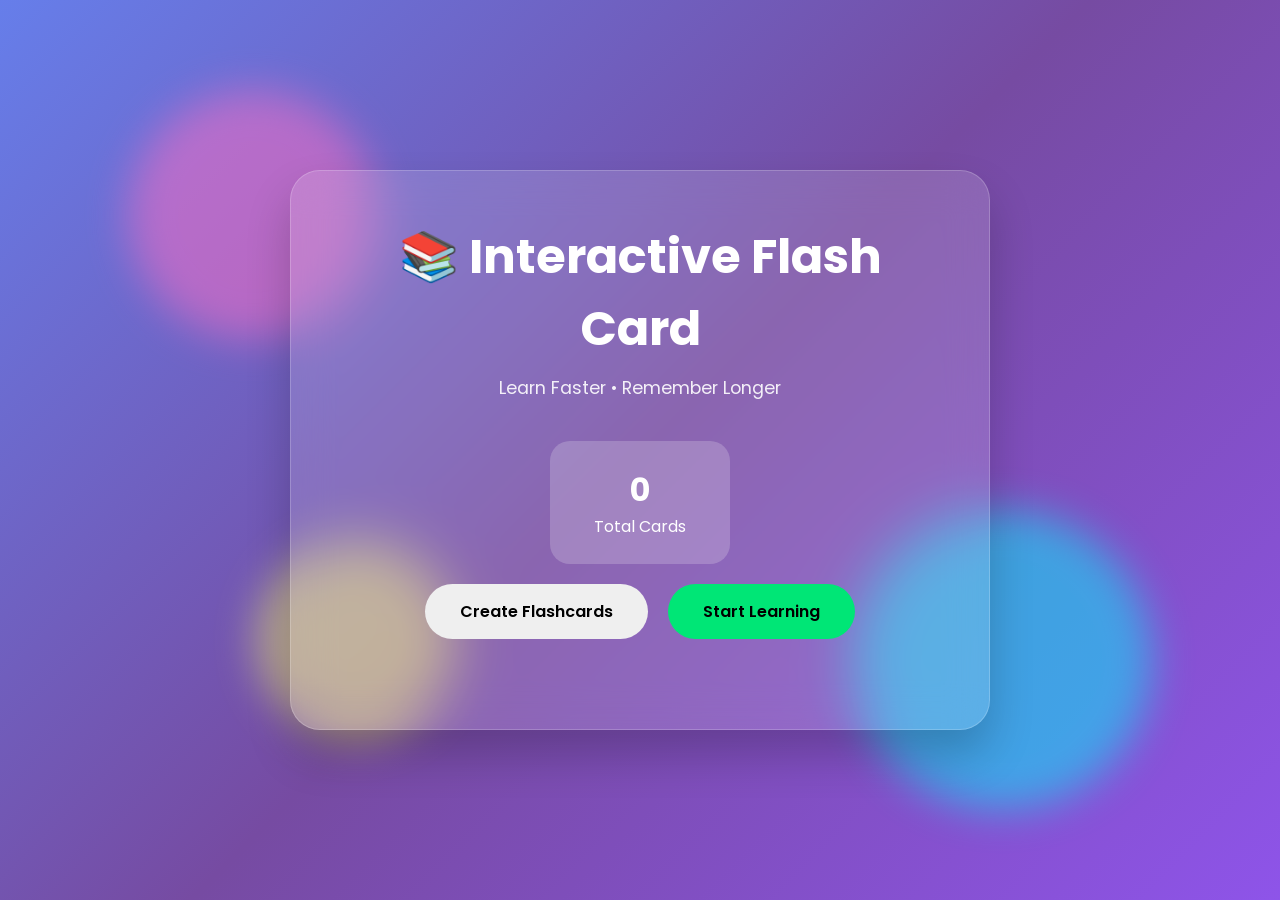
<file: index.html>
<!DOCTYPE html>
<html lang="en">
<head>
<meta charset="UTF-8">
<meta name="viewport" content="width=device-width, initial-scale=1.0">

<title>FlashCard Pro</title>

<link rel="stylesheet" href="style.css">

<link href="https://fonts.googleapis.com/css2?family=Poppins:wght@300;400;500;600;700&display=swap" rel="stylesheet">
</head>

<body>

<div class="blob blob1"></div>
<div class="blob blob2"></div>
<div class="blob blob3"></div>

<div class="container">

    <div class="glass-card">

        <h1>📚 Interactive Flash Card </h1>

        <p class="subtitle">
            Learn Faster • Remember Longer
        </p>

        <div class="stats">

            <div class="stat-box">
                <h2 id="totalCards">0</h2>
                <p>Total Cards</p>
            </div>

            

        <div class="buttons">

            <a href="create.html">
                <button>Create Flashcards</button>
            </a>

            <a href="study.html">
                <button class="study-btn">
                    Start Learning
                </button>
            </a>

        </div>

    </div>

</div>

<script src="app.js"></script>

</body>
</html>
</file>
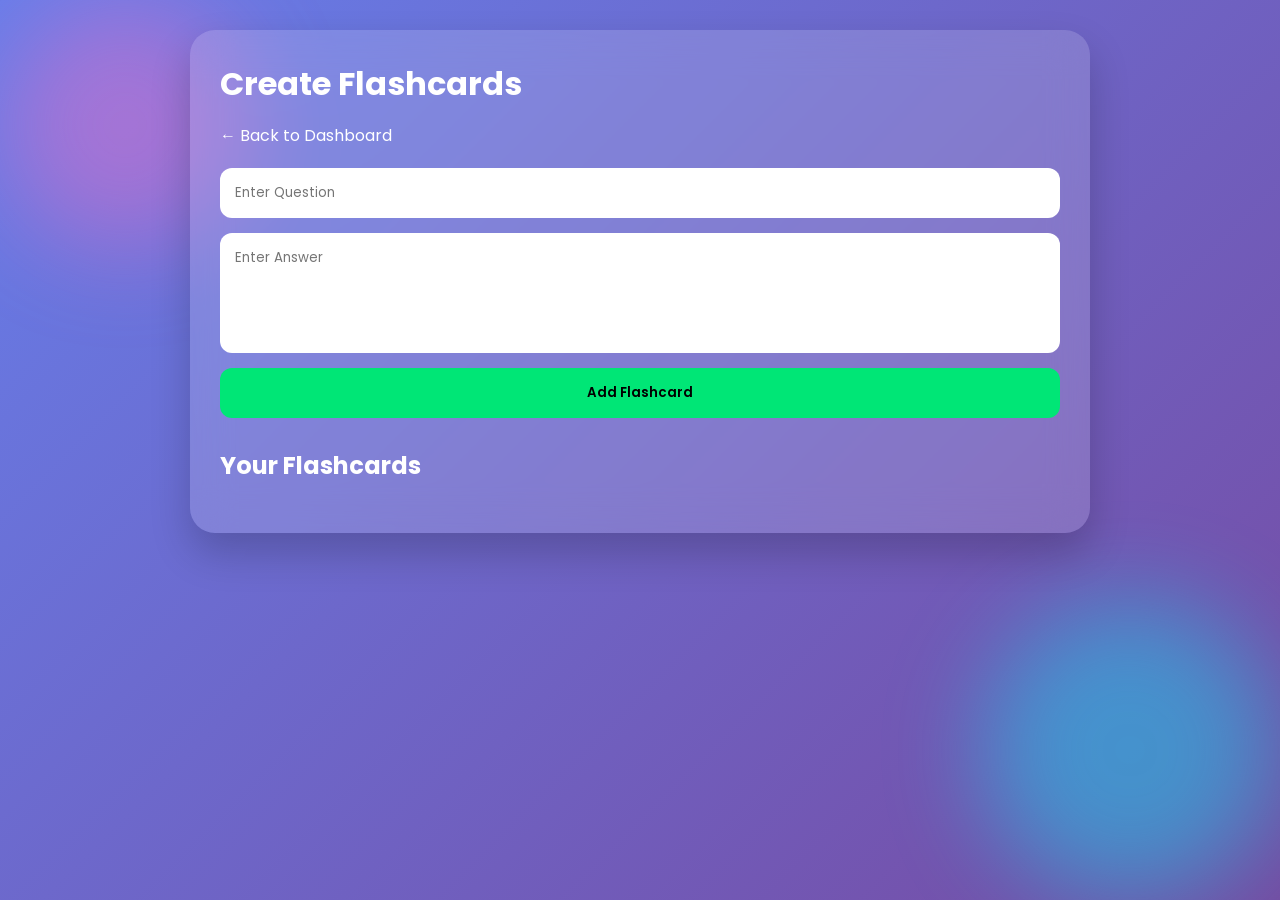
<file: create.html>
<!DOCTYPE html>
<html lang="en">
<head>
<meta charset="UTF-8">
<meta name="viewport" content="width=device-width, initial-scale=1.0">
<title>Create Flashcards</title>

<link rel="stylesheet" href="create.css">

<link href="https://fonts.googleapis.com/css2?family=Poppins:wght@300;400;500;600;700&display=swap" rel="stylesheet">
</head>

<body>

<div class="blob blob1"></div>
<div class="blob blob2"></div>

<div class="container">

<div class="glass-card">

<h1>Create Flashcards</h1>

<a href="index.html" class="back-btn">
← Back to Dashboard
</a>

<div class="form">

<input
type="text"
id="question"
placeholder="Enter Question">

<textarea
id="answer"
placeholder="Enter Answer"></textarea>

<button id="addBtn">
Add Flashcard
</button>

</div>

<h2>Your Flashcards</h2>

<div id="cardList"></div>

</div>

</div>

<script src="create.js"></script>

</body>
</html>
</file>
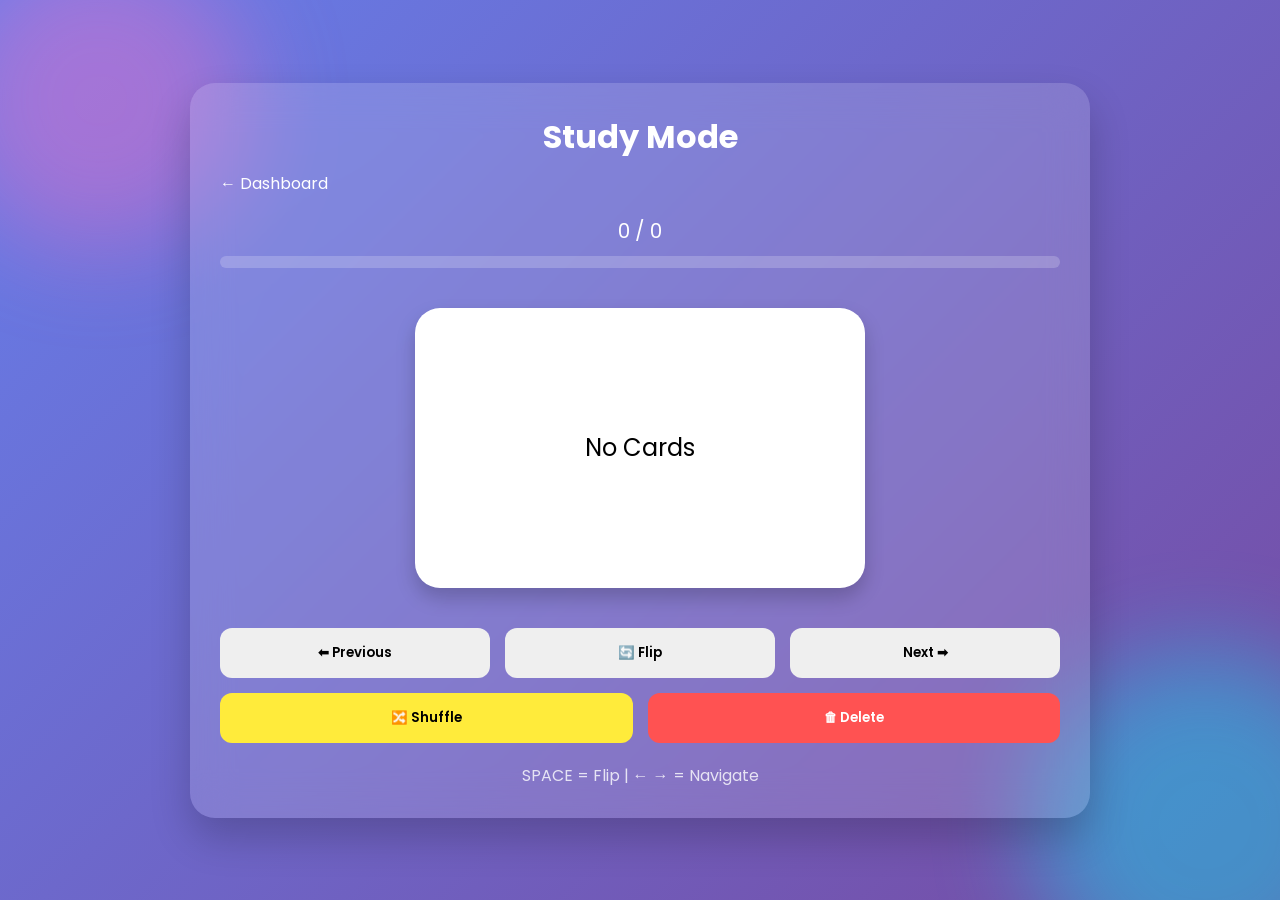
<file: study.html>
<!DOCTYPE html>
<html lang="en">
<head>

<meta charset="UTF-8">

<meta name="viewport"
content="width=device-width, initial-scale=1.0">

<title>Study Mode</title>

<link rel="stylesheet"
href="study.css">

<link href="https://fonts.googleapis.com/css2?family=Poppins:wght@300;400;500;600;700&display=swap"
rel="stylesheet">

</head>

<body>

<div class="blob blob1"></div>
<div class="blob blob2"></div>

<div class="container">

<div class="glass-card">

<h1>Study Mode</h1>

<a href="index.html" class="back-btn">
← Dashboard
</a>

<div class="progress-section">

<div class="counter">
<span id="currentCard">0</span>
/
<span id="totalCards">0</span>
</div>

<div class="progress-bar">

<div class="progress"
id="progress"></div>

</div>

</div>

<div class="flashcard-container">

<div class="flashcard"
id="flashcard">

<div class="front"
id="front">
No Cards
</div>

<div class="back"
id="back">
Create Cards First
</div>

</div>

</div>

<div class="controls">

<button id="prevBtn">
⬅ Previous
</button>

<button id="flipBtn">
🔄 Flip
</button>

<button id="nextBtn">
Next ➡
</button>

</div>

<div class="extra-controls">

<button id="shuffleBtn">
🔀 Shuffle
</button>

<button id="deleteBtn">
🗑 Delete
</button>

</div>

<div class="shortcut">

SPACE = Flip |
← → = Navigate

</div>

</div>

</div>

<script src="study.js"></script>

</body>
</html>
</file>
<file: style.css>
*{
margin:0;
padding:0;
box-sizing:border-box;
font-family:'Poppins',sans-serif;
}

body{
height:100vh;
overflow:hidden;
display:flex;
justify-content:center;
align-items:center;
background:linear-gradient(
135deg,
#667eea,
#764ba2,
#8E54E9
);
position:relative;
}

.container{
width:100%;
display:flex;
justify-content:center;
align-items:center;
padding:20px;
z-index:2;
}

.glass-card{
width:700px;
max-width:95%;

padding:50px;

text-align:center;

background:rgba(255,255,255,0.15);

backdrop-filter:blur(20px);

border:1px solid rgba(255,255,255,0.2);

border-radius:30px;

box-shadow:
0 25px 45px rgba(0,0,0,.2);

animation:fadeIn 1.2s ease;
}

h1{
color:white;
font-size:3rem;
margin-bottom:10px;
}

.subtitle{
color:white;
font-size:1.1rem;
opacity:.9;
margin-bottom:40px;
}

.stats{
display:flex;
gap:20px;
justify-content:center;
margin-bottom:40px;
flex-wrap:wrap;
}

.stat-box{

width:180px;

background:rgba(255,255,255,0.2);

padding:25px;

border-radius:20px;

color:white;

transition:.4s;
}

.stat-box:hover{
transform:translateY(-8px);
}

.stat-box h2{
font-size:2rem;
}

.buttons{
display:flex;
justify-content:center;
gap:20px;
flex-wrap:wrap;
}

button{

padding:15px 35px;

border:none;

border-radius:50px;

font-size:1rem;

font-weight:600;

cursor:pointer;

transition:.4s;
}

button:hover{
transform:translateY(-5px);
}

.study-btn{
background:#00e676;
color:black;
}

.blob{
position:absolute;
border-radius:50%;
filter:blur(20px);
opacity:.5;
animation:float 12s infinite ease-in-out;
}

.blob1{
width:250px;
height:250px;
background:#ff6ec4;
top:10%;
left:10%;
}

.blob2{
width:300px;
height:300px;
background:#00f2fe;
bottom:10%;
right:10%;
animation-delay:3s;
}

.blob3{
width:200px;
height:200px;
background:#f9f871;
top:60%;
left:20%;
animation-delay:6s;
}

@keyframes float{

0%{
transform:translate(0,0);
}

25%{
transform:translate(60px,-40px);
}

50%{
transform:translate(-40px,50px);
}

75%{
transform:translate(30px,20px);
}

100%{
transform:translate(0,0);
}

}

@keyframes fadeIn{

from{
opacity:0;
transform:translateY(50px);
}

to{
opacity:1;
transform:translateY(0);
}

}

@media(max-width:768px){

h1{
font-size:2rem;
}

.glass-card{
padding:30px;
}

.stats{
flex-direction:column;
align-items:center;
}

}
</file>
<file: create.css>
*{
margin:0;
padding:0;
box-sizing:border-box;
font-family:'Poppins',sans-serif;
}

body{
min-height:100vh;
background:linear-gradient(
135deg,
#667eea,
#764ba2
);

padding:30px;
overflow-x:hidden;
}

.container{
display:flex;
justify-content:center;
}

.glass-card{
width:900px;
max-width:100%;

background:rgba(255,255,255,.15);

backdrop-filter:blur(20px);

border-radius:25px;

padding:30px;

color:white;

box-shadow:0 20px 40px rgba(0,0,0,.2);
}

h1{
margin-bottom:15px;
}

.back-btn{
display:inline-block;
margin-bottom:20px;
color:white;
text-decoration:none;
}

.form{
display:flex;
flex-direction:column;
gap:15px;
margin-bottom:30px;
}

input,
textarea{

padding:15px;

border:none;

border-radius:12px;

outline:none;
}

textarea{
height:120px;
resize:none;
}

button{
padding:15px;
border:none;
border-radius:12px;
cursor:pointer;
font-weight:600;
}

#addBtn{
background:#00e676;
}

#cardList{
display:grid;
grid-template-columns:
repeat(auto-fill,minmax(250px,1fr));

gap:20px;
margin-top:20px;
}

.card{
background:white;
color:black;
padding:20px;
border-radius:20px;
position:relative;
}

.card h3{
margin-bottom:10px;
}

.delete-btn{

margin-top:15px;

background:#ff5252;

color:white;

width:100%;
}

.blob{
position:fixed;
border-radius:50%;
filter:blur(50px);
opacity:.4;
}

.blob1{
width:250px;
height:250px;
background:#ff6ec4;
top:0;
left:0;
}

.blob2{
width:300px;
height:300px;
background:#00f2fe;
bottom:0;
right:0;
}
</file>
<file: study.css>
*{
margin:0;
padding:0;
box-sizing:border-box;
font-family:'Poppins',sans-serif;
}

body{

min-height:100vh;

background:linear-gradient(
135deg,
#667eea,
#764ba2
);

display:flex;
justify-content:center;
align-items:center;

padding:20px;

overflow:hidden;
}

.container{
width:100%;
display:flex;
justify-content:center;
}

.glass-card{

width:900px;
max-width:100%;

background:rgba(255,255,255,.15);

backdrop-filter:blur(20px);

padding:30px;

border-radius:25px;

box-shadow:
0 20px 40px rgba(0,0,0,.2);

color:white;
}

h1{
text-align:center;
margin-bottom:10px;
}

.back-btn{
color:white;
text-decoration:none;
display:block;
margin-bottom:20px;
}

.progress-section{
margin-bottom:20px;
}

.counter{
text-align:center;
font-size:20px;
margin-bottom:10px;
}

.progress-bar{

height:12px;

background:rgba(255,255,255,.2);

border-radius:50px;

overflow:hidden;
}

.progress{

height:100%;

width:0%;

background:#00e676;

transition:.5s;
}

.flashcard-container{

display:flex;
justify-content:center;

margin:40px 0;
}

.flashcard{

width:450px;
height:280px;

position:relative;

transform-style:preserve-3d;

transition:.8s;

cursor:pointer;
}

.flashcard.flipped{
transform:rotateY(180deg);
}

.front,
.back{

position:absolute;

width:100%;
height:100%;

display:flex;
justify-content:center;
align-items:center;

padding:20px;

text-align:center;

border-radius:25px;

font-size:24px;

backface-visibility:hidden;

box-shadow:
0 10px 20px rgba(0,0,0,.2);
}

.front{
background:white;
color:black;
}

.back{
background:#00e676;
color:black;

transform:rotateY(180deg);
}

.controls{

display:flex;
gap:15px;

margin-bottom:15px;
}

.controls button{
flex:1;
}

.extra-controls{
display:flex;
gap:15px;
}

.extra-controls button{
flex:1;
}

button{

padding:15px;

border:none;

border-radius:12px;

cursor:pointer;

font-weight:600;
}

#shuffleBtn{
background:#ffeb3b;
}

#deleteBtn{
background:#ff5252;
color:white;
}

.shortcut{
margin-top:20px;
text-align:center;
opacity:.8;
}

.blob{
position:fixed;
border-radius:50%;
filter:blur(50px);
opacity:.4;
}

.blob1{
width:300px;
height:300px;
background:#ff6ec4;
top:-50px;
left:-50px;
}

.blob2{
width:350px;
height:350px;
background:#00f2fe;
bottom:-100px;
right:-100px;
}

@media(max-width:700px){

.flashcard{
width:100%;
height:250px;
}

.controls,
.extra-controls{
flex-direction:column;
}

}
</file>
